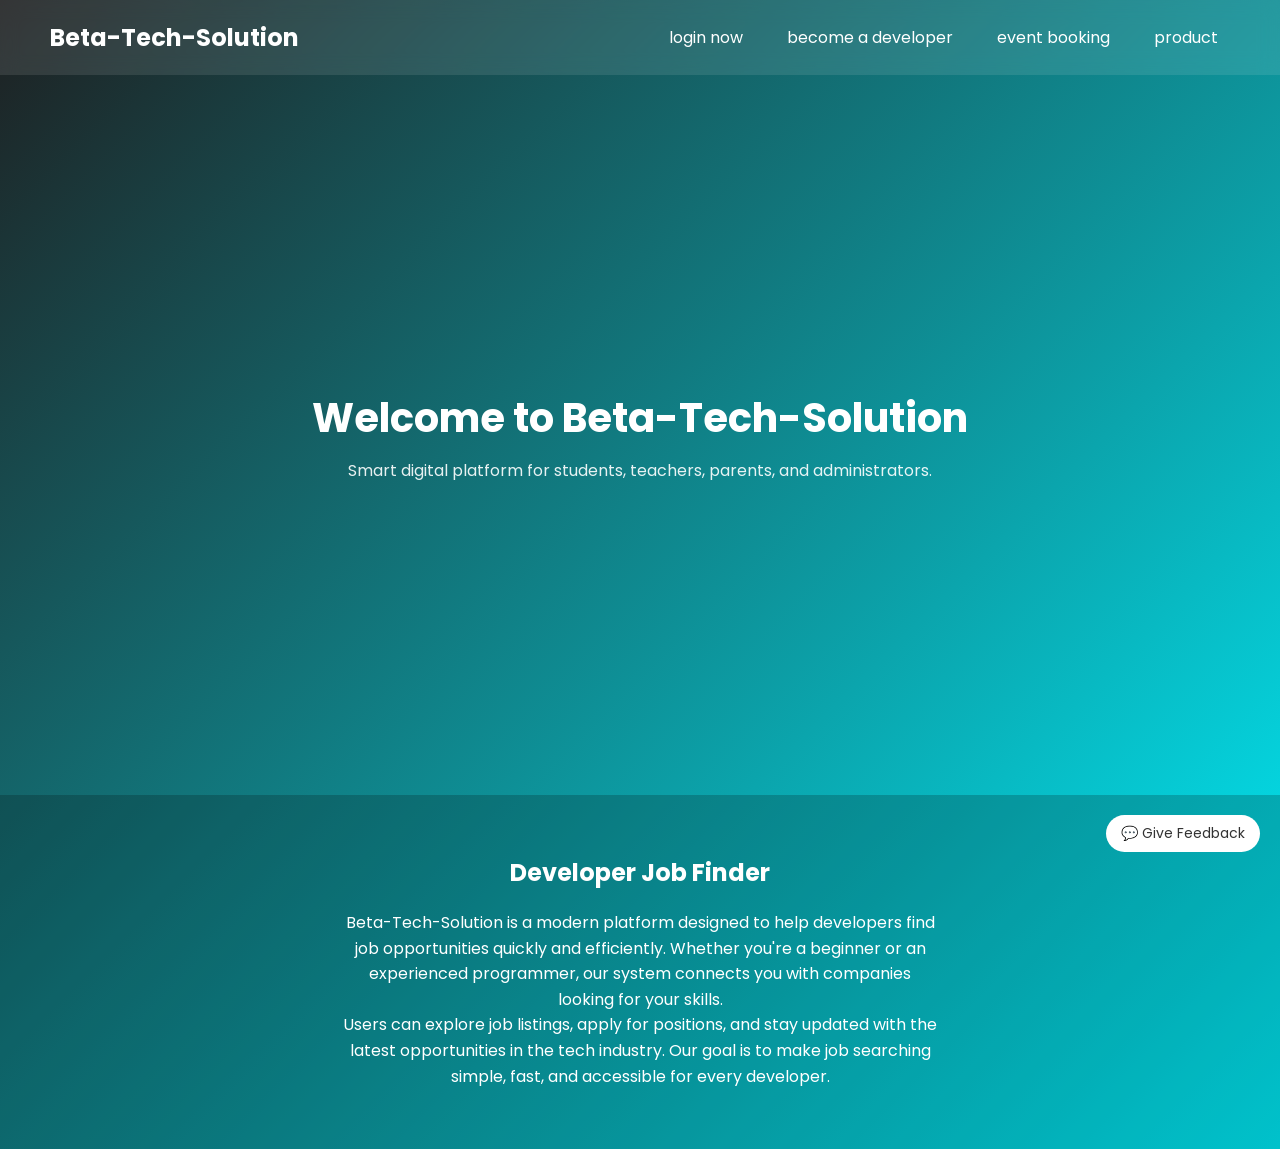
<file: index.html>
<!DOCTYPE html>
<html lang="en">
<head>
<meta charset="UTF-8">
<meta name="viewport" content="width=device-width, initial-scale=1.0">
<title>Beta-Tech-Solution</title>

<link href="https://fonts.googleapis.com/css2?family=Poppins:wght@300;500;700&display=swap" rel="stylesheet">

<style>
* {
    margin: 0;
    padding: 0;
    box-sizing: border-box;
    font-family: "Poppins", sans-serif;
}

/* Background */
body {
    background: linear-gradient(135deg, #1e1f20, #00f2fe);
    color: white;
}

/* NAVBAR */
nav {
    display: flex;
    justify-content: space-between;
    align-items: center;
    padding: 20px 50px;
    background: rgba(255,255,255,0.1);
    backdrop-filter: blur(10px);
}

nav h2 {
    font-weight: 700;
}

nav ul {
    list-style: none;
    display: flex;
    gap: 20px;
}

nav a {
    text-decoration: none;
    color: white;
    padding: 8px 12px;
    border-radius: 6px;
    transition: 0.3s;
}

nav a:hover {
    background: rgba(255,255,255,0.2);
}

/* HERO SECTION */
.hero {
    height: 80vh;
    display: flex;
    justify-content: center;
    align-items: center;
    text-align: center;
    flex-direction: column;
    animation: fadeIn 1s ease-in-out;
}

.hero h1 {
    font-size: 2.5rem;
}

.hero p {
    margin-top: 10px;
    opacity: 0.9;
}

/* ABOUT SECTION */
.about {
    padding: 60px 20px;
    background: rgba(0,0,0,0.2);
    text-align: center;
}

.about h2 {
    margin-bottom: 20px;
}

.about p {
    max-width: 600px;
    margin: auto;
    line-height: 1.6;
}

/* ANIMATION */
@keyframes fadeIn {
    from {
        opacity: 0;
        transform: translateY(40px);
    }
    to {
        opacity: 1;
        transform: translateY(0);
    }
}

/* RESPONSIVE */
@media(max-width: 600px) {
    nav {
        flex-direction: column;
        gap: 10px;
    }

    nav ul {
        flex-wrap: wrap;
        justify-content: center;
    }

    .hero h1 {
        font-size: 1.8rem;
    }
}/* ABOUT SECTION */
.about {
    position: relative; /* important */
    padding: 60px 20px;
    background: rgba(0,0,0,0.2);
    text-align: center;
}

/* FEEDBACK BUTTON */
.feedback-btn {
    position: absolute;
    top: 20px;
    right: 20px;
    background: #ffffff;
    color: #333;
    padding: 8px 15px;
    border-radius: 20px;
    text-decoration: none;
    font-size: 14px;
    transition: 0.3s;
}

.feedback-btn:hover {
    background: #ddd;
}
</style>
</head>

<body>


<nav>
    <h2>Beta-Tech-Solution</h2>
    <ul>
        <li><a href="Login Form/index.html">login now</a></li>
        <li><a href="Employee Registration Form/index.html">become a developer</a></li>
        <li><a href="event-booking-form/index.html">event booking</a></li>
        <li><a href="Product Registration/index.html">product</a></li>
        
    </ul>
</nav>


<section class="hero">
    <h1>Welcome to Beta-Tech-Solution</h1>
    <p>Smart digital platform for students, teachers, parents, and administrators. </p>
</section>

<section class="about">

    <a href="Feedback-form/index.html" class="feedback-btn">💬 Give Feedback</a>

    <h2>Developer Job Finder</h2>
    <p>
        Beta-Tech-Solution is a modern platform designed to help developers find job opportunities 
        quickly and efficiently. Whether you're a beginner or an experienced programmer, 
        our system connects you with companies looking for your skills.
    </p>

    <p>
        Users can explore job listings, apply for positions, and stay updated with the latest 
        opportunities in the tech industry. Our goal is to make job searching simple, fast, 
        and accessible for every developer.
    </p>

</section>
</file>
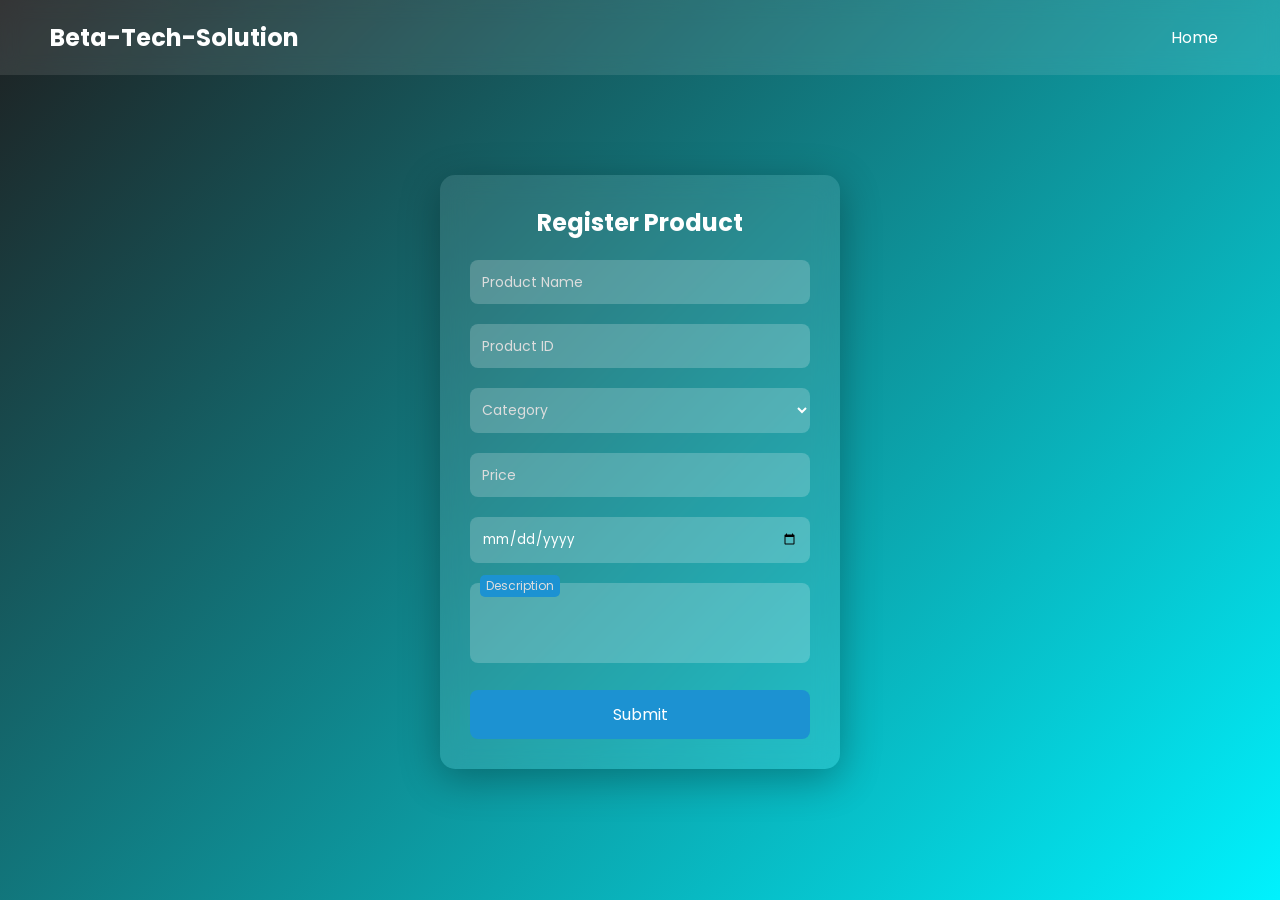
<file: bruno-form/index.html>
<!DOCTYPE html>
<html lang="en">
<head>
    <meta charset="UTF-8">
    <meta name="viewport" content="width=device-width, initial-scale=1.0">
    <title>Product Registration</title>
    <link href="https://fonts.googleapis.com/css2?family=Poppins:wght@300;500;700&display=swap" rel="stylesheet">
    <link rel="stylesheet" href="styles.css">
</head>
<body>

<nav>
    <h2>Beta-Tech-Solution</h2>
    <ul>
        <li><a href="../index.html">Home</a></li>
    </ul>
</nav>

<div class="container">
    <form id="productForm" class="form">
        <h2>Register Product</h2>

        <div class="input-group">
            <input type="text" id="name" required>
            <label>Product Name</label>
        </div>

        <div class="input-group">
            <input type="text" id="id" required>
            <label>Product ID</label>
        </div>

        <div class="input-group">
            <select id="category" required>
                <option value=""></option>
                <option>Electronics</option>
                <option>Clothing</option>
                <option>Food</option>
                <option>Other</option>
            </select>
            <label>Category</label>
        </div>

        <div class="input-group">
            <input type="number" id="price" required>
            <label>Price</label>
        </div>

        <div class="input-group">
            <input type="date" id="date" required>
            <label class="active"></label>
        </div>

        <div class="input-group">
            <textarea id="description"></textarea>
            <label>Description</label>
        </div>

        <button type="submit">Submit</button>
        <p id="successMsg"></p>
    </form>
</div>

<script src="script.js"></script>
</body>
</html>
</file>
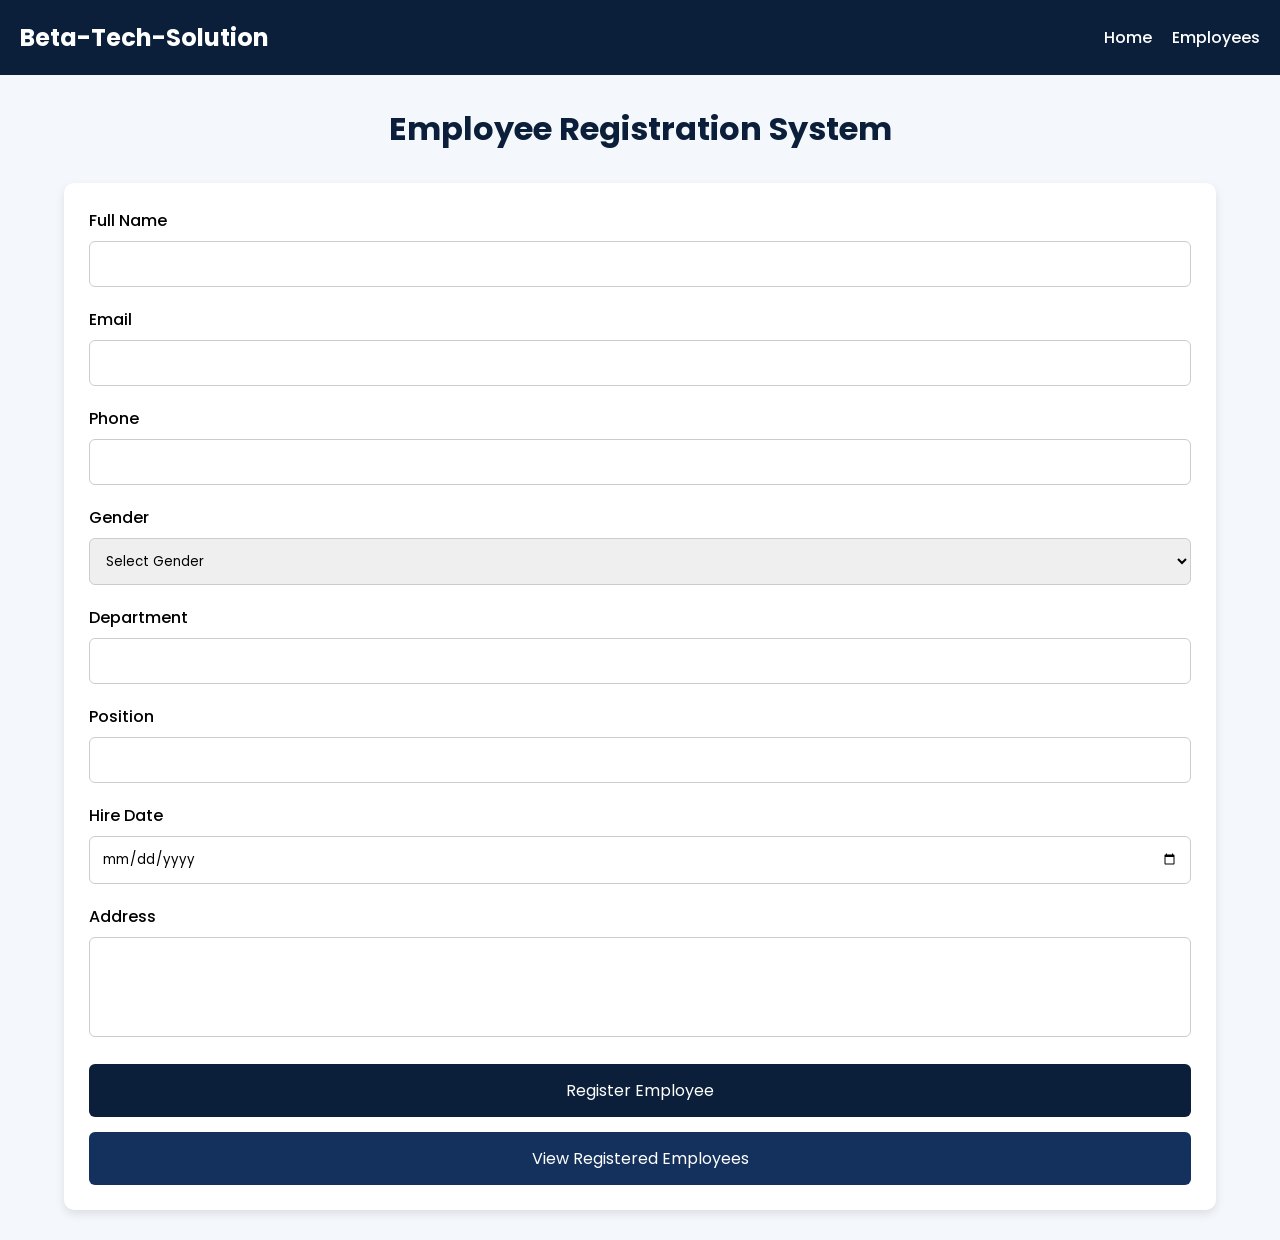
<file: Employee Registration Form/index.html>
<!DOCTYPE html>
<html lang="en">
<head>
    <meta charset="UTF-8">
    <meta name="viewport" content="width=device-width, initial-scale=1.0">
    <title>Employee Registration System</title>

    <link rel="stylesheet" href="style.css">

    <link href="https://fonts.googleapis.com/css2?family=Poppins:wght@300;500;700&display=swap" rel="stylesheet">
</head>

<body>

<nav>

    <h2>Beta-Tech-Solution</h2>

    <ul>
        <li>
            <a href="index.html">Home</a>
        </li>

        <li>
            <a href="view.html">Employees</a>
        </li>
    </ul>

</nav>

<div class="container">

    <h1>Employee Registration System</h1>

    <form id="employeeForm">

        <div class="form-group">
            <label>Full Name</label>
            <input type="text" id="fullname" required>
        </div>

        <div class="form-group">
            <label>Email</label>
            <input type="email" id="email" required>
        </div>

        <div class="form-group">
            <label>Phone</label>
            <input type="tel" id="phone" required>
        </div>

        <div class="form-group">
            <label>Gender</label>

            <select id="gender" required>
                <option value="">Select Gender</option>
                <option>Male</option>
                <option>Female</option>
            </select>
        </div>

        <div class="form-group">
            <label>Department</label>
            <input type="text" id="department" required>
        </div>

        <div class="form-group">
            <label>Position</label>
            <input type="text" id="position" required>
        </div>

        <div class="form-group">
            <label>Hire Date</label>
            <input type="date" id="hiredate" required>
        </div>

        <div class="form-group">
            <label>Address</label>
            <textarea id="address"></textarea>
        </div>

        <button type="submit">
            Register Employee
        </button>

        <a href="view.html" class="view-btn">
            View Registered Employees
        </a>

    </form>

</div>

<script src="script.js"></script>

</body>
</html>
</file>
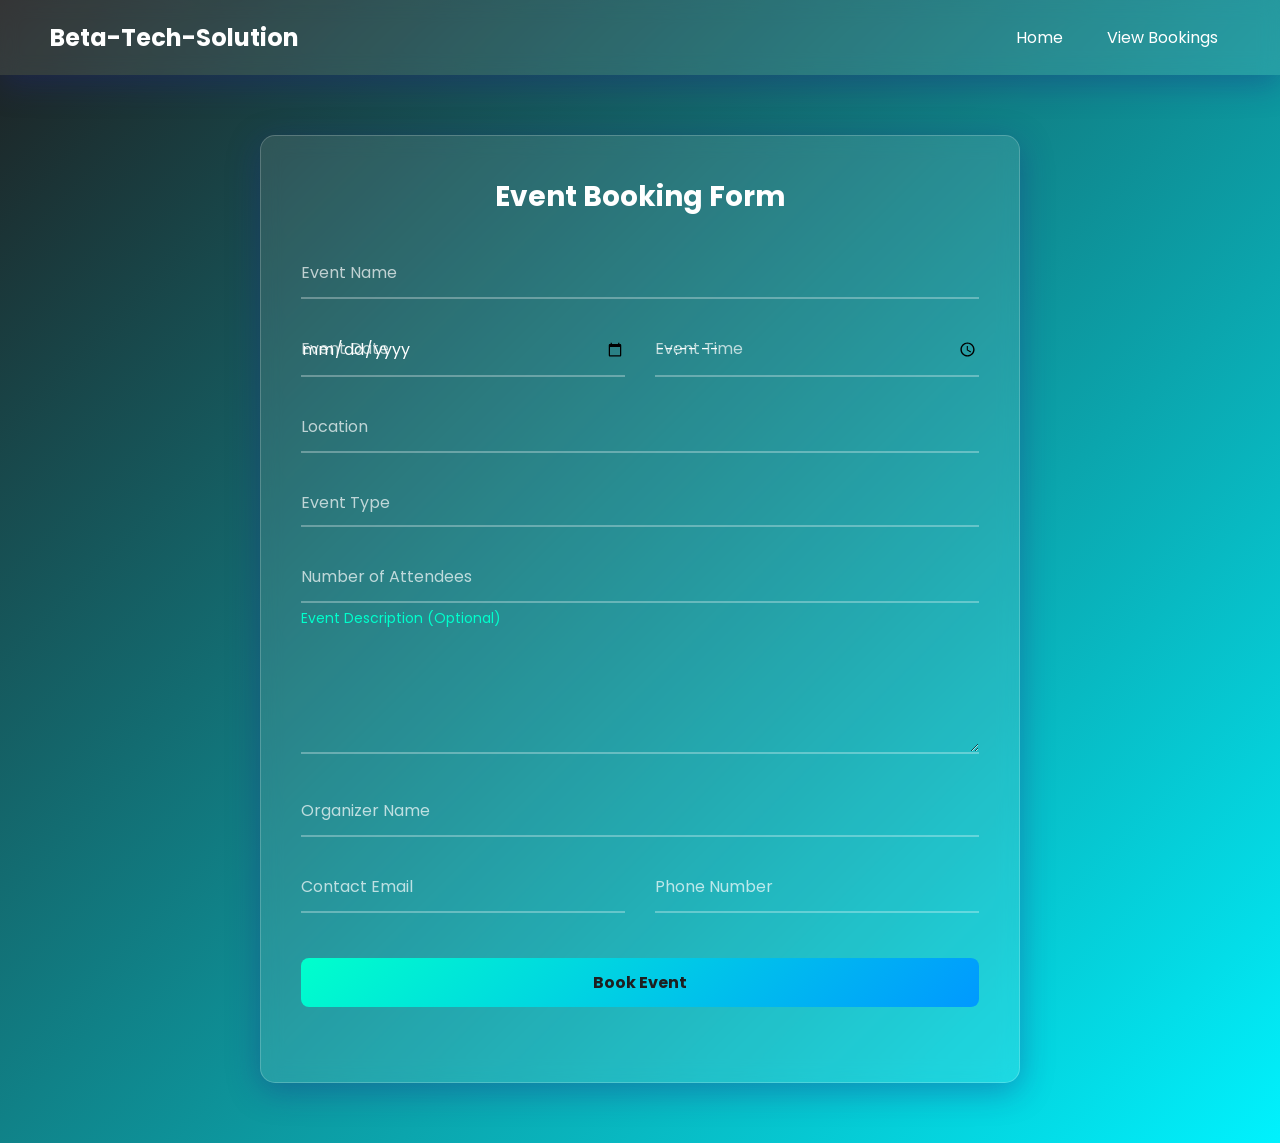
<file: event-booking-form/index.html>
<!DOCTYPE html>
<html lang="en">
<head>
    <meta charset="UTF-8">
    <meta name="viewport" content="width=device-width, initial-scale=1.0">
    <title>Event Booking Form</title>
    <link href="https://fonts.googleapis.com/css2?family=Poppins:wght@300;500;700&display=swap" rel="stylesheet">
    <link rel="stylesheet" href="styles.css">
</head>
<body>

<nav>
    <h2>Beta-Tech-Solution</h2>
    <ul>
        <li><a href="../index.html">Home</a></li>
        <li><a href="event-bookings.html">View Bookings</a></li>
    </ul>
</nav>

<div class="container">

    <!-- Form Section -->
    <div class="form-section" id="formSection">
        <form id="eventForm" class="form">
            <h2>Event Booking Form</h2>

            <div class="input-group">
                <input type="text" id="eventName" required>
                <label>Event Name</label>
            </div>

            <div class="row">
                <div class="input-group">
                    <input type="date" id="eventDate" required>
                    <label>Event Date</label>
                </div>

                <div class="input-group">
                    <input type="time" id="eventTime" required>
                    <label>Event Time</label>
                </div>
            </div>

            <div class="input-group">
                <input type="text" id="location" required>
                <label>Location</label>
            </div>

            <div class="input-group">
                <select id="eventType" required>
                    <option value=""></option>
                    <option>Conference</option>
                    <option>Workshop</option>
                    <option>Seminar</option>
                    <option>Meeting</option>
                    <option>Webinar</option>
                    <option>Party</option>
                    <option>Other</option>
                </select>
                <label>Event Type</label>
            </div>

            <div class="input-group">
                <input type="number" id="attendees" min="1" required>
                <label>Number of Attendees</label>
            </div>

            <div class="input-group">
                <textarea id="description" rows="4"></textarea>
                <label>Event Description (Optional)</label>
            </div>

            <div class="input-group">
                <input type="text" id="organizer" required>
                <label>Organizer Name</label>
            </div>

            <div class="row">
                <div class="input-group">
                    <input type="email" id="email" required>
                    <label>Contact Email</label>
                </div>

                <div class="input-group">
                    <input type="tel" id="phone" required>
                    <label>Phone Number</label>
                </div>
            </div>

            <button type="submit" class="submit-btn">Book Event</button>
            <div id="successMsg" class="success-msg"></div>
            <div id="quickActions" class="quick-actions" style="display: none;">
                <button class="quick-book-btn" onclick="quickBookAnother()">Book Another Event</button>
                <button class="view-all-btn" onclick="viewAllBookings()">View All Bookings</button>
            </div>
        </form>
    </div>

    <!-- Display Section -->
    <div class="display-section" id="displaySection" style="display: none;">
        <div class="display-card">
            <h2>Event Booking Confirmation</h2>
            
            <div class="display-grid">
                <div class="display-item">
                    <label>Event Name:</label>
                    <p id="dispEventName"></p>
                </div>

                <div class="display-item">
                    <label>Event Date:</label>
                    <p id="dispEventDate"></p>
                </div>

                <div class="display-item">
                    <label>Event Time:</label>
                    <p id="dispEventTime"></p>
                </div>

                <div class="display-item">
                    <label>Location:</label>
                    <p id="dispLocation"></p>
                </div>

                <div class="display-item">
                    <label>Event Type:</label>
                    <p id="dispEventType"></p>
                </div>

                <div class="display-item">
                    <label>Number of Attendees:</label>
                    <p id="dispAttendees"></p>
                </div>

                <div class="display-item">
                    <label>Event Description:</label>
                    <p id="dispDescription"></p>
                </div>

                <div class="display-item">
                    <label>Organizer Name:</label>
                    <p id="dispOrganizer"></p>
                </div>

                <div class="display-item">
                    <label>Contact Email:</label>
                    <p id="dispEmail"></p>
                </div>

                <div class="display-item">
                    <label>Phone Number:</label>
                    <p id="dispPhone"></p>
                </div>
            </div>

            <button class="edit-btn" onclick="editForm()">Edit Details</button>
            <button class="book-another-btn" onclick="bookAnotherEvent()">Book Another Event</button>
        </div>
    </div>

</div>

<script src="script.js"></script>
</body>
</html>
</file>
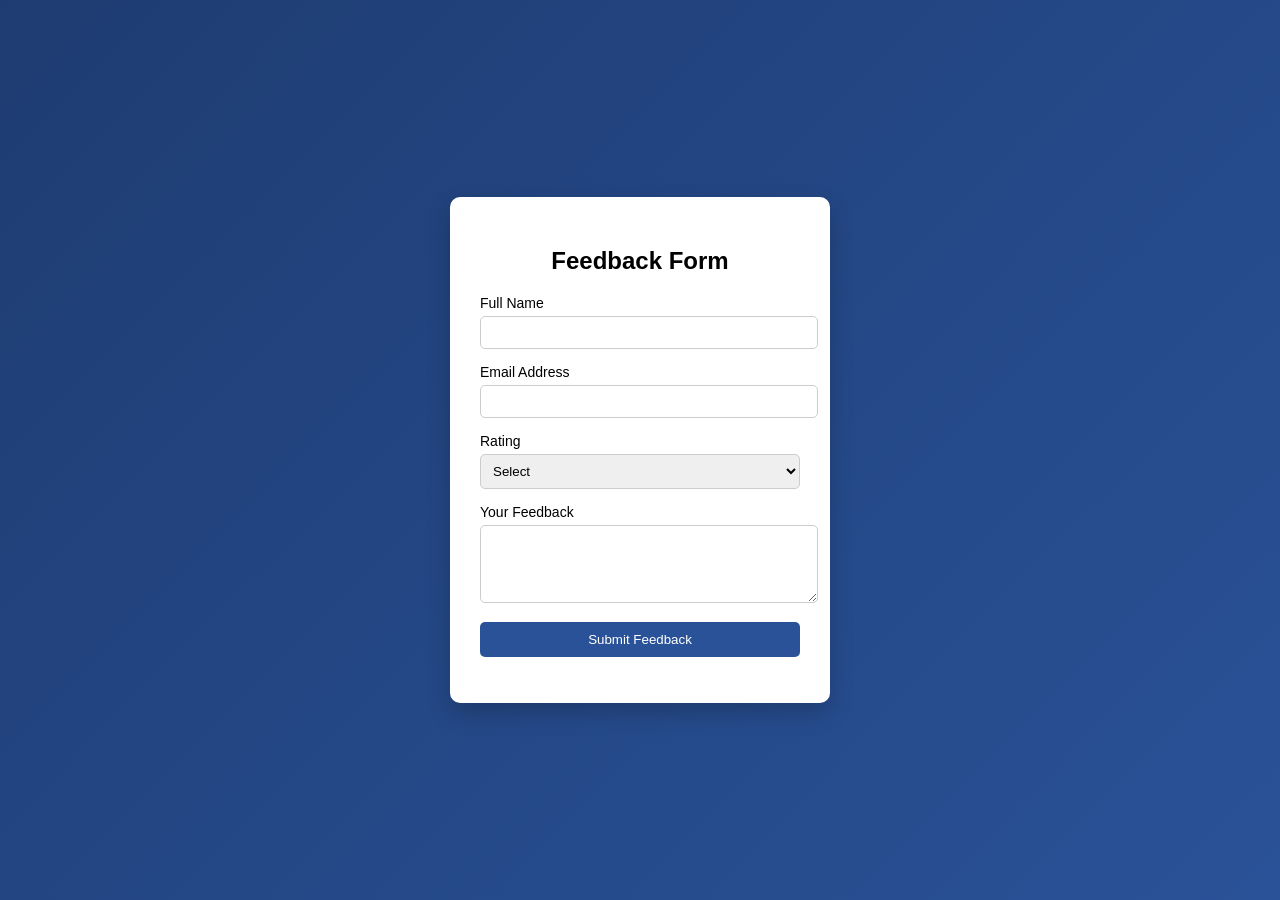
<file: Feedback-form/index.html>
<!DOCTYPE html>
<html lang="en">
<head>
  <meta charset="UTF-8">
  <title>User Feedback</title>
  <link rel="stylesheet" href="styles.css">
</head>
<body>

  <div class="container">
    <h2>Feedback Form</h2>

    <form id="feedbackForm">
      
      <div class="input-group">
        <label for="name">Full Name</label>
        <input type="text" id="name" required>
      </div>

      <div class="input-group">
        <label for="email">Email Address</label>
        <input type="email" id="email" required>
      </div>

      <div class="input-group">
        <label for="rating">Rating</label>
        <select id="rating" required>
          <option value="">Select</option>
          <option value="5">Excellent</option>
          <option value="4">Good</option>
          <option value="3">Average</option>
          <option value="2">Poor</option>
          <option value="1">Very Bad</option>
        </select>
      </div>

      <div class="input-group">
        <label for="message">Your Feedback</label>
        <textarea id="message" rows="4" required></textarea>
      </div>

      <button type="submit">Submit Feedback</button>

      <p id="responseMsg"></p>

    </form>
  </div>

  <script src="script.js"></script>
</body>
</html>
</file>
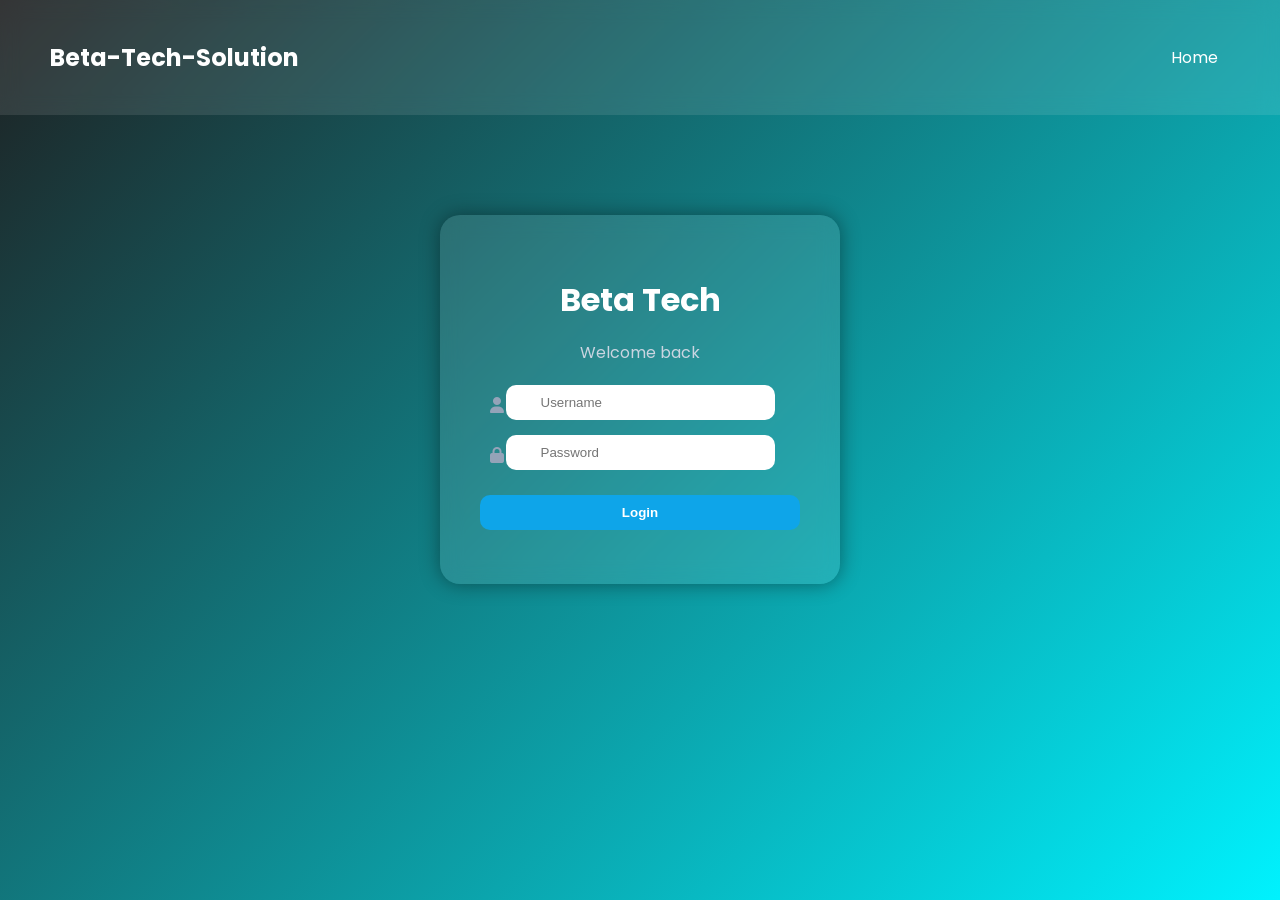
<file: Login Form/index.html>
<!DOCTYPE html>
<html lang="en">
<head>
    <meta charset="UTF-8">
    <meta name="viewport" content="width=device-width, initial-scale=1.0">
    <title>Beta Tech - Login</title>

    <!-- Icons (Font Awesome) -->
    <link rel="stylesheet" href="https://cdnjs.cloudflare.com/ajax/libs/font-awesome/6.5.0/css/all.min.css">
    <link href="https://fonts.googleapis.com/css2?family=Poppins:wght@300;500;700&display=swap" rel="stylesheet">

    <link rel="stylesheet" href="style.css">
</head>
<body>

<nav>
    <h2>Beta-Tech-Solution</h2>
    <ul>
        <li><a href="../index.html">Home</a></li>
    </ul>
</nav>

<div class="container">

    <div class="login-box" id="loginBox">
        <h1 class="logo">Beta Tech</h1>
        <p class="tagline">Welcome back </p>

        <form onsubmit="return login()">

            <div class="input-box">
                <i class="fa fa-user"></i>
                <input type="text" id="username" placeholder="Username" required>
            </div>

            <div class="input-box">
                <i class="fa fa-lock"></i>
                <input type="password" id="password" placeholder="Password" required>
            </div>

            <button type="submit">Login</button>

            <p id="msg"></p>

        </form>
    </div>

</div>

<script src="script.js"></script>
</body>
</html>
</file>
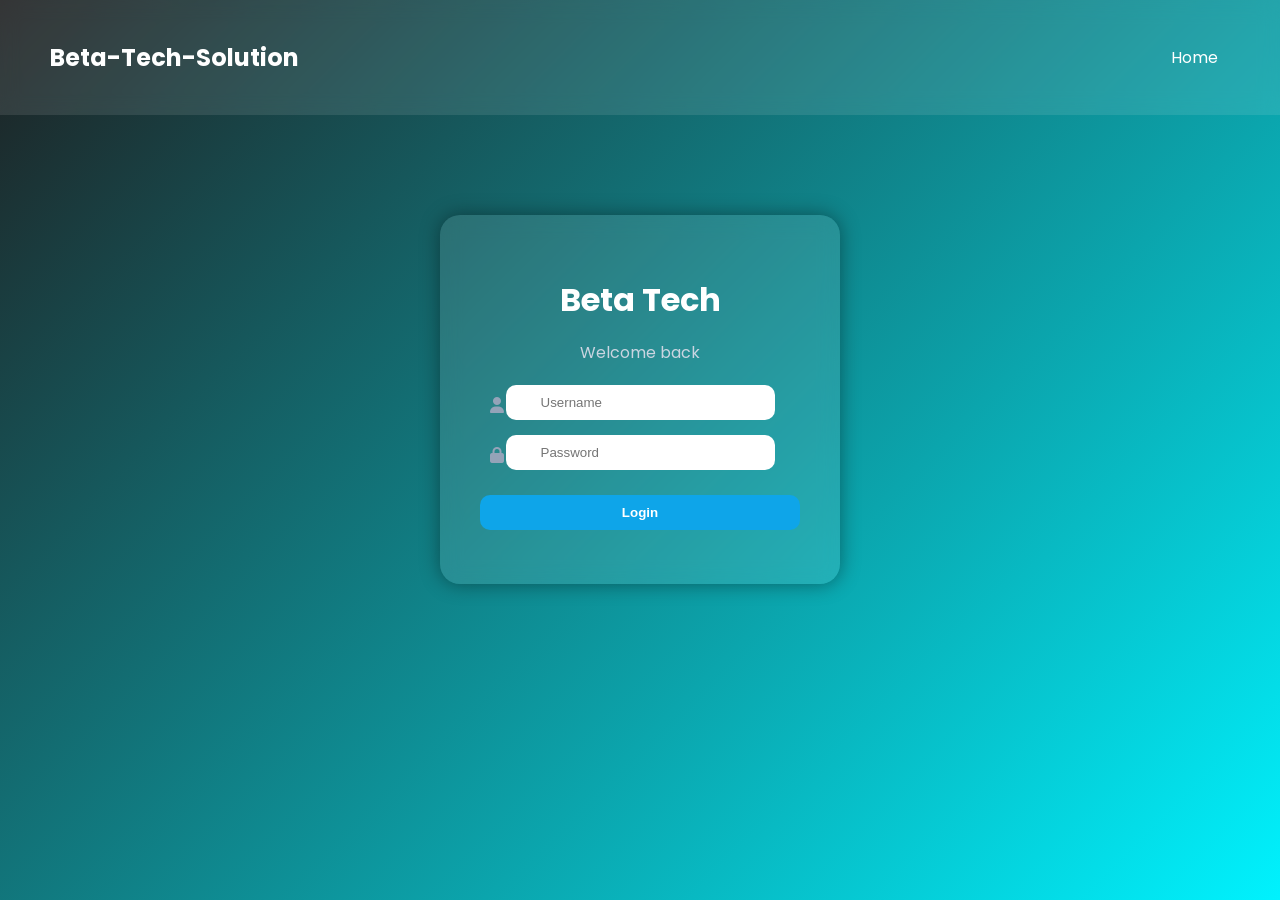
<file: loic-login/index.html>
<!DOCTYPE html>
<html lang="en">
<head>
    <meta charset="UTF-8">
    <meta name="viewport" content="width=device-width, initial-scale=1.0">
    <title>Beta Tech - Login</title>

    <!-- Icons (Font Awesome) -->
    <link rel="stylesheet" href="https://cdnjs.cloudflare.com/ajax/libs/font-awesome/6.5.0/css/all.min.css">
    <link href="https://fonts.googleapis.com/css2?family=Poppins:wght@300;500;700&display=swap" rel="stylesheet">

    <link rel="stylesheet" href="style.css">
</head>
<body>

<nav>
    <h2>Beta-Tech-Solution</h2>
    <ul>
        <li><a href="../index.html">Home</a></li>
    </ul>
</nav>

<div class="container">

    <div class="login-box">
        <h1 class="logo">Beta Tech</h1>
        <p class="tagline">Welcome back </p>

        <form onsubmit="return loginUser()">

            <div class="input-box">
                <i class="fa fa-user"></i>
                <input type="text" id="username" placeholder="Username" required>
            </div>

            <div class="input-box">
                <i class="fa fa-lock"></i>
                <input type="password" id="password" placeholder="Password" required>
            </div>

            <button type="submit">Login</button>

            <p id="error"></p>

        </form>
    </div>

</div>

<script src="script.js"></script>
</body>
</html>
</file>
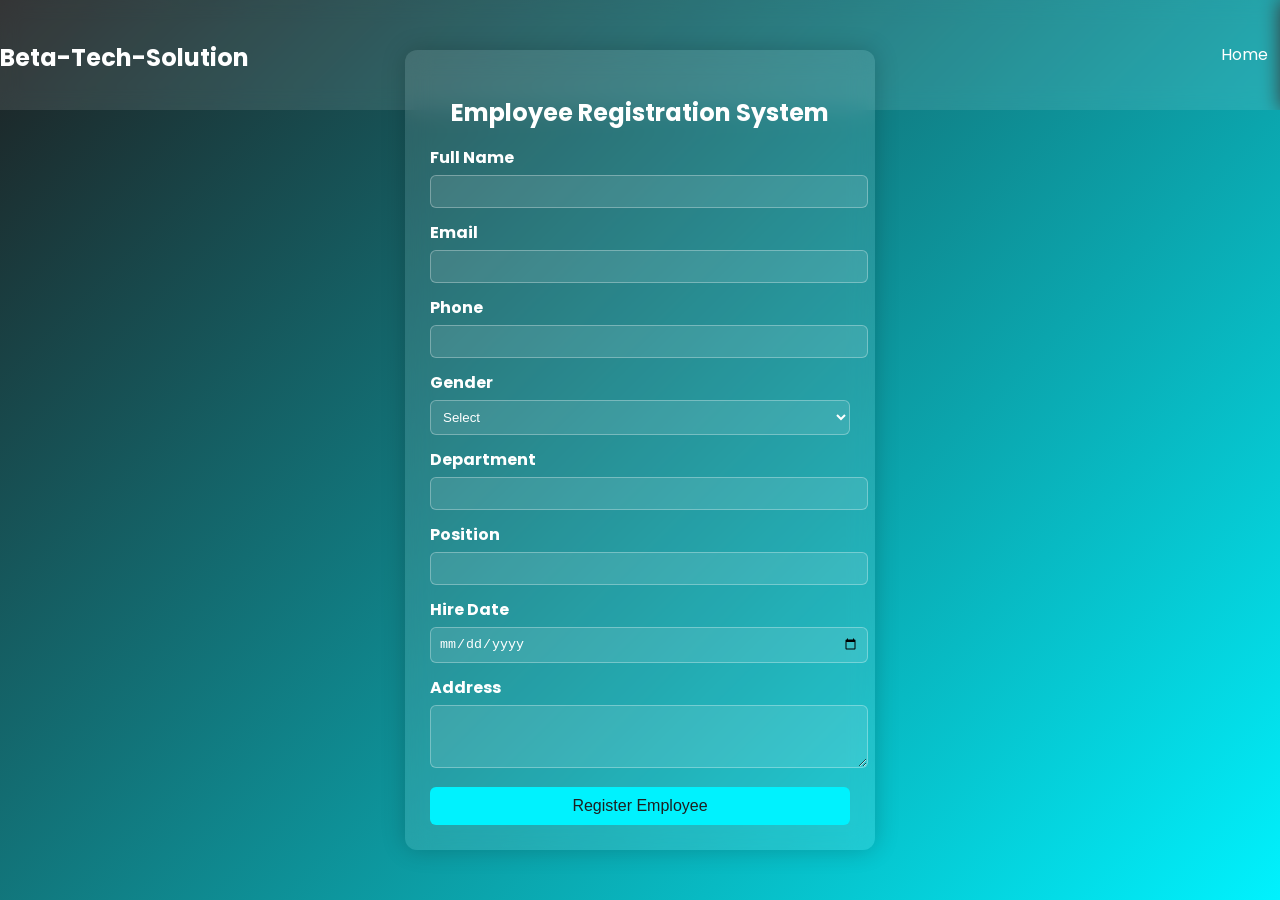
<file: moise- employee register form/index.html>
<!DOCTYPE html>
<html lang="en">
<head>
    <meta charset="UTF-8">
    <meta name="viewport" content="width=device-width, initial-scale=1.0">
    <title>Employee Registration System</title>
    <link href="https://fonts.googleapis.com/css2?family=Poppins:wght@300;500;700&display=swap" rel="stylesheet">
    <link rel="stylesheet" href="style.css">
</head>

<body>

<nav>
    <h2>Beta-Tech-Solution</h2>
    <ul>
        <li><a href="../index.html">Home</a></li>
    </ul>
</nav>

<div class="container">

    <h2>Employee Registration System</h2>

    <form id="employeeForm">

        <div class="form-group">
            <label>Full Name</label>
            <input type="text" id="fullname" required>
        </div>

        <div class="form-group">
            <label>Email</label>
            <input type="email" id="email" required>
        </div>

        <div class="form-group">
            <label>Phone</label>
            <input type="tel" id="phone" required>
        </div>

        <div class="form-group">
            <label>Gender</label>
            <select id="gender" required>
                <option value="">Select</option>
                <option>Male</option>
                <option>Female</option>
            </select>
        </div>

        <div class="form-group">
            <label>Department</label>
            <input type="text" id="department" required>
        </div>

        <div class="form-group">
            <label>Position</label>
            <input type="text" id="position" required>
        </div>

        <div class="form-group">
            <label>Hire Date</label>
            <input type="date" id="hiredate" required>
        </div>

        <div class="form-group">
            <label>Address</label>
            <textarea id="address" rows="3"></textarea>
        </div>

        <button type="submit">Register Employee</button>

        <div class="success" id="successMsg">
            Employee Registered Successfully!
        </div>

    </form>

</div>

<script src="script.js"></script>

</body>
</html>
</file>
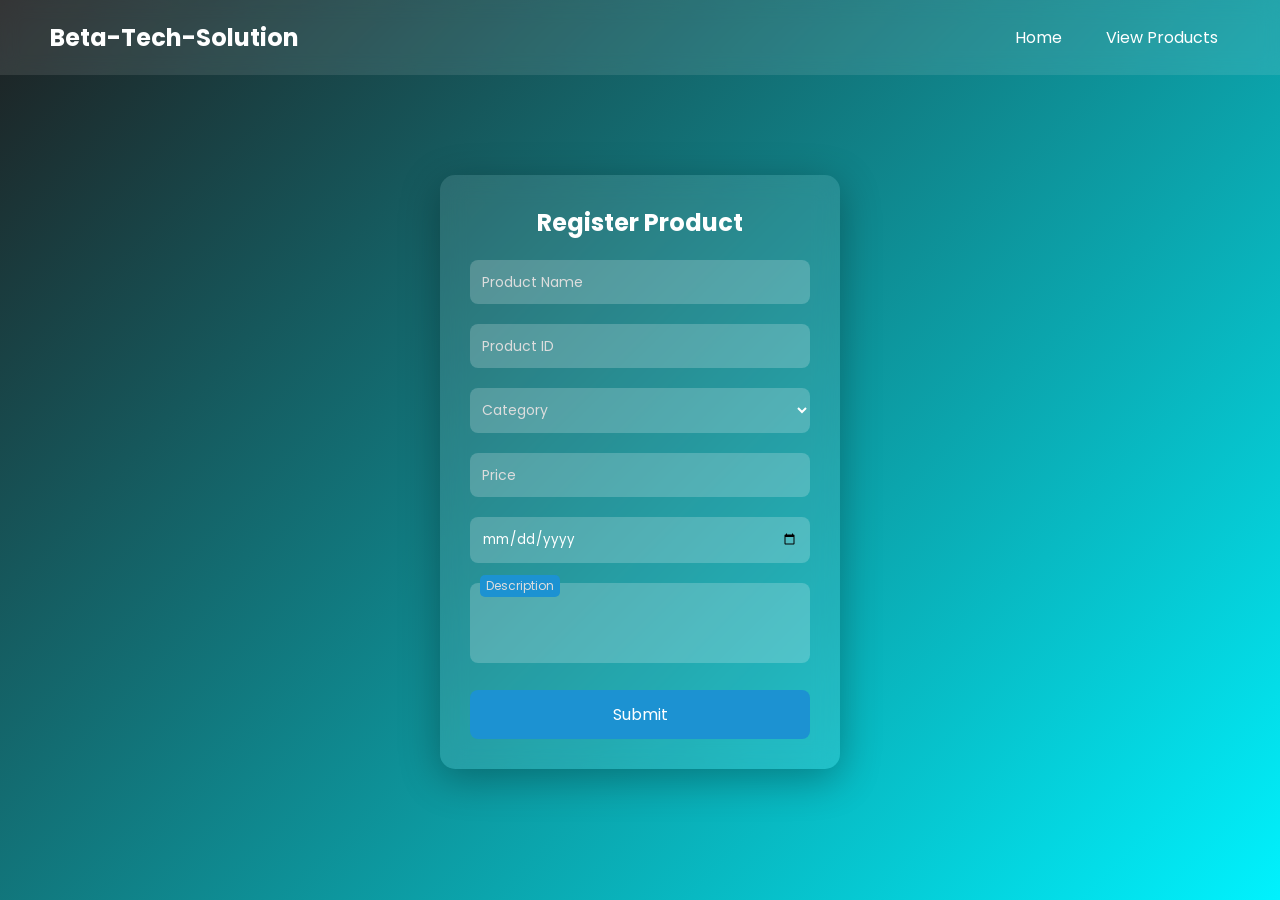
<file: Product Registration/index.html>
<!DOCTYPE html>
<html lang="en">
<head>
    <meta charset="UTF-8">
    <meta name="viewport" content="width=device-width, initial-scale=1.0">
    <title>Product Registration</title>
    <link href="https://fonts.googleapis.com/css2?family=Poppins:wght@300;500;700&display=swap" rel="stylesheet">
    <link rel="stylesheet" href="styles.css">
</head>
<body>

<nav>
    <h2>Beta-Tech-Solution</h2>
    <ul>
        <li><a href="../index.html">Home</a></li>
        <li><a href="e-stock.html">View Products</a></li>
    </ul>
</nav>

<div class="container">
    <form id="productForm" class="form">
        <h2>Register Product</h2>

        <div class="input-group">
            <input type="text" id="name" required>
            <label>Product Name</label>
        </div>

        <div class="input-group">
            <input type="text" id="id" required>
            <label>Product ID</label>
        </div>

        <div class="input-group">
            <select id="category" required>
                <option value=""></option>
                <option>Electronics</option>
                <option>Clothing</option>
                <option>Food</option>
                <option>Other</option>
            </select>
            <label>Category</label>
        </div>

        <div class="input-group">
            <input type="number" id="price" required>
            <label>Price</label>
        </div>

        <div class="input-group">
            <input type="date" id="date" required>
            <label class="active"></label>
        </div>

        <div class="input-group">
            <textarea id="description"></textarea>
            <label>Description</label>
        </div>

        <button type="submit">Submit</button>
        <p id="successMsg"></p>
    </form>
</div>

<script src="script.js"></script>
</body>
</html>
</file>
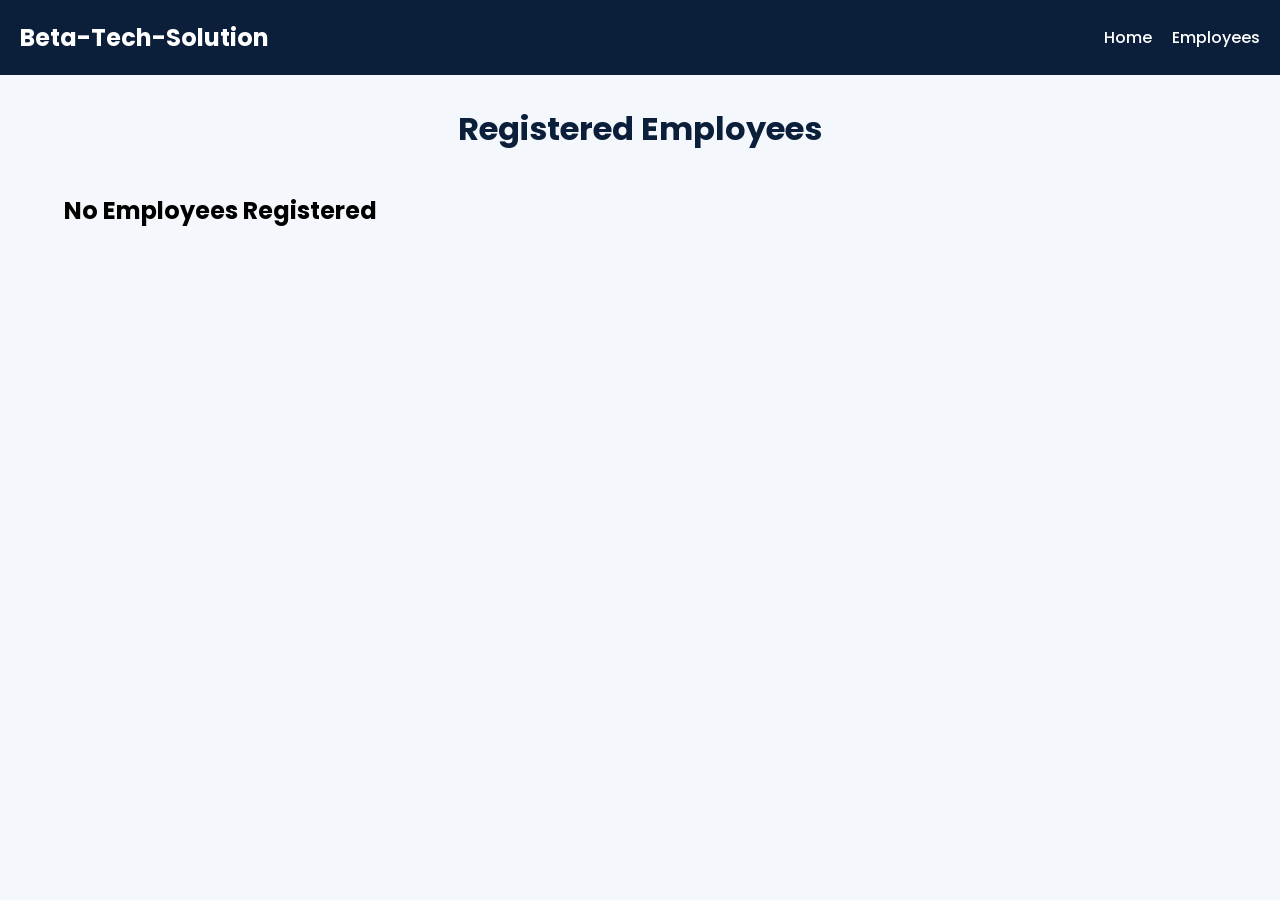
<file: Employee Registration Form/view.html>
<!DOCTYPE html>
<html lang="en">
<head>
    <meta charset="UTF-8">
    <meta name="viewport" content="width=device-width, initial-scale=1.0">
    <title>Registered Employees</title>

    <link rel="stylesheet" href="style.css">

    <link href="https://fonts.googleapis.com/css2?family=Poppins:wght@300;500;700&display=swap" rel="stylesheet">
</head>

<body>

<nav>

    <h2>Beta-Tech-Solution</h2>

    <ul>
        <li>
            <a href="index.html">Home</a>
        </li>

        <li>
            <a href="view.html">Employees</a>
        </li>
    </ul>

</nav>
<div class="container">

    <h1>Registered Employees</h1>

    <div id="employeeContainer" class="employee-list">

    </div>

</div>

<script src="view.js"></script>

</body>
</html>
</file>
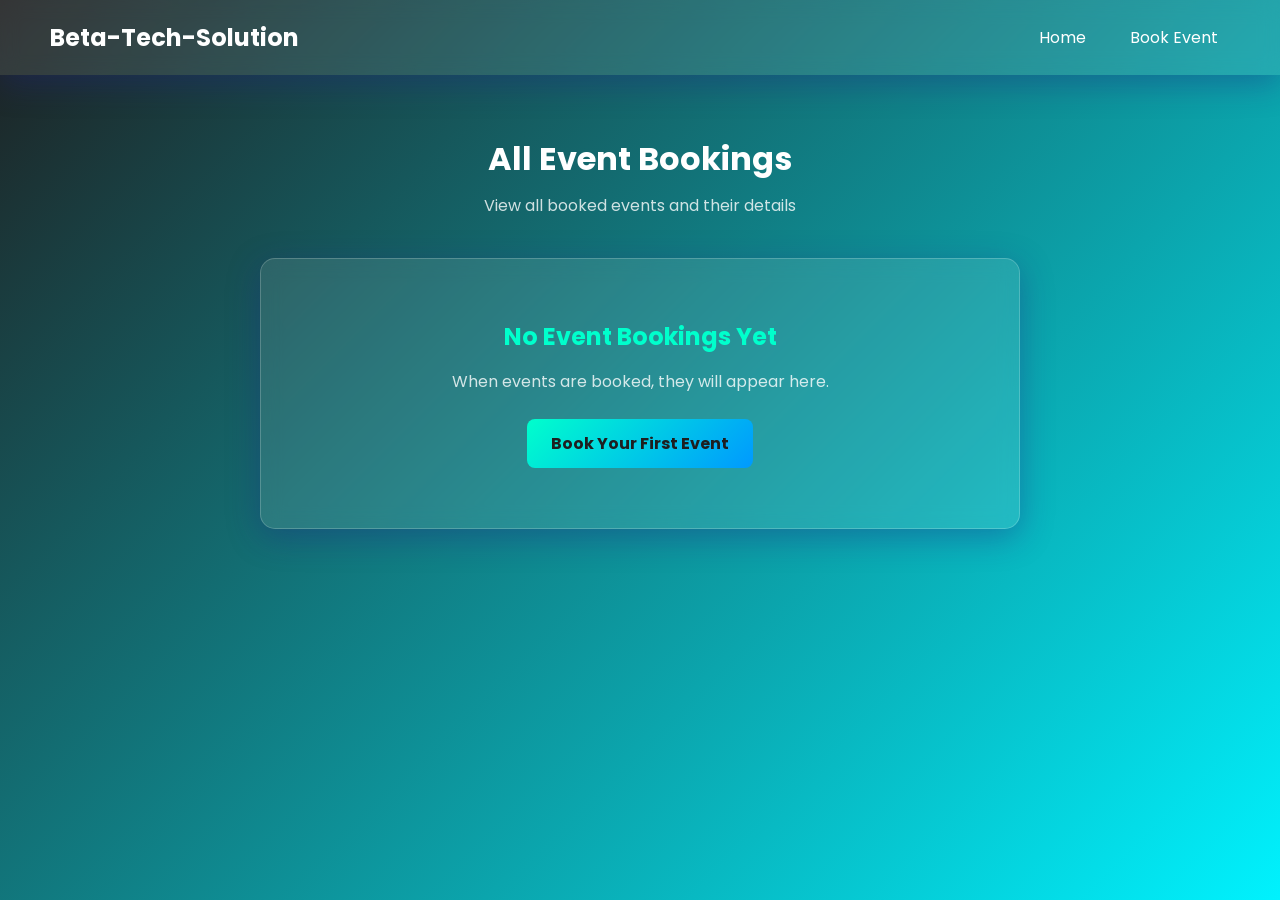
<file: event-booking-form/event-bookings.html>
<!DOCTYPE html>
<html lang="en">
<head>
    <meta charset="UTF-8">
    <meta name="viewport" content="width=device-width, initial-scale=1.0">
    <title>Event Bookings - Beta-Tech-Solution</title>
    <link href="https://fonts.googleapis.com/css2?family=Poppins:wght@300;500;700&display=swap" rel="stylesheet">
    <link rel="stylesheet" href="styles.css">
</head>
<body>

<nav>
    <h2>Beta-Tech-Solution</h2>
    <ul>
        <li><a href="../index.html">Home</a></li>
        <li><a href="index.html">Book Event</a></li>
    </ul>
</nav>

<div class="container">
    <div class="bookings-header">
        <h1>All Event Bookings</h1>
        <p>View all booked events and their details</p>
    </div>

    <div id="bookingsContainer">
        <!-- Bookings will be loaded here -->
    </div>

    <div id="noBookings" class="no-bookings" style="display: none;">
        <h3>No Event Bookings Yet</h3>
        <p>When events are booked, they will appear here.</p>
        <a href="index.html" class="book-event-btn">Book Your First Event</a>
    </div>
</div>

<script src="bookings-script.js"></script>
</body>
</html>
</file>
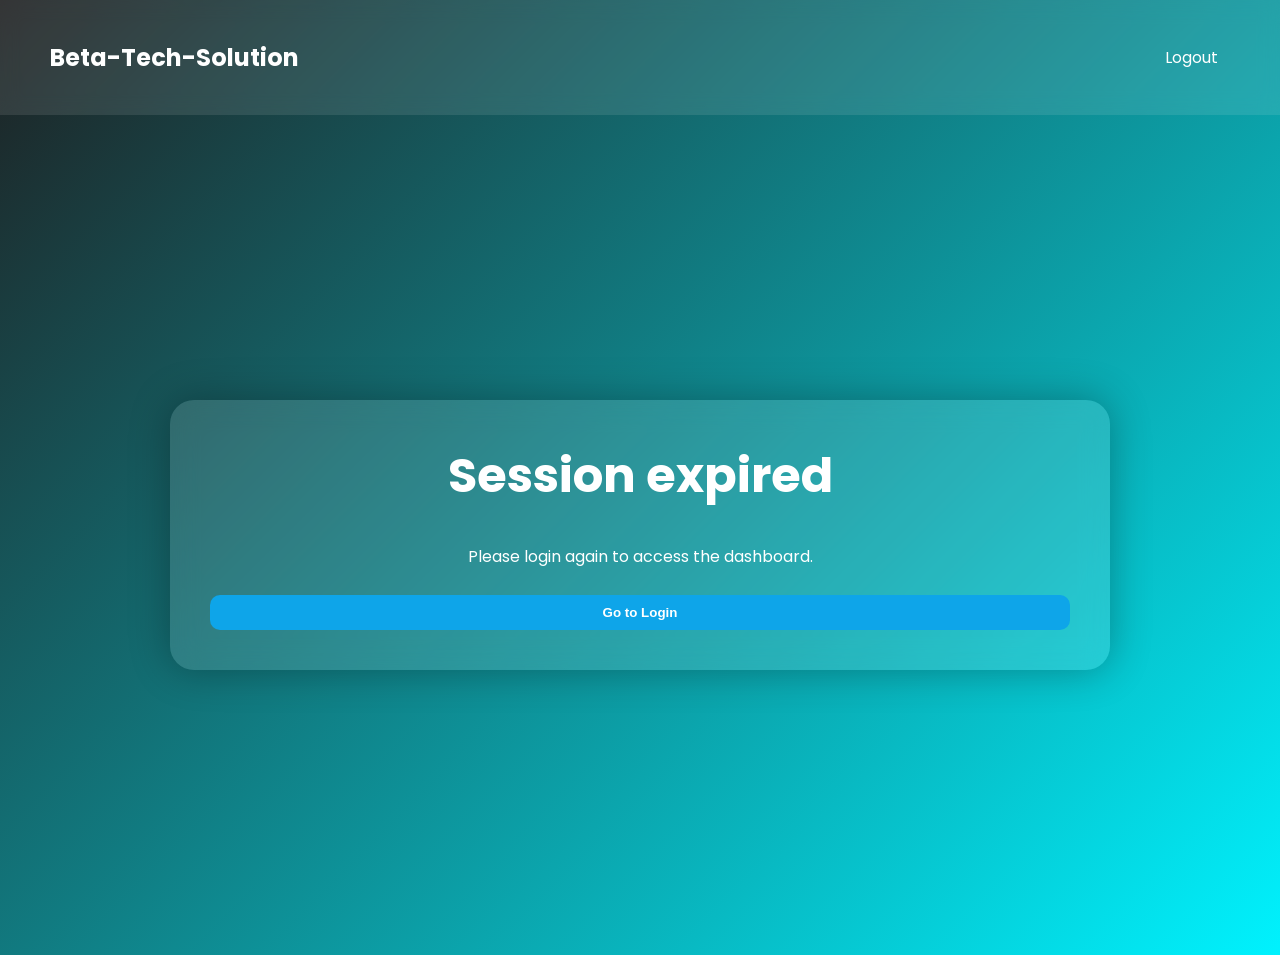
<file: Login Form/home.html>
<!DOCTYPE html>
<html lang="en">
<head>
    <meta charset="UTF-8">
    <meta name="viewport" content="width=device-width, initial-scale=1.0">
    <title>Beta Tech - Home</title>
    <link rel="stylesheet" href="https://cdnjs.cloudflare.com/ajax/libs/font-awesome/6.5.0/css/all.min.css">
    <link href="https://fonts.googleapis.com/css2?family=Poppins:wght@300;500;700&display=swap" rel="stylesheet">
    <link rel="stylesheet" href="style.css">
</head>
<body>

<nav>
    <h2>Beta-Tech-Solution</h2>
    <ul>
        <li><a href="index.html">Logout</a></li>
    </ul>
</nav>

<div class="home-page">
    <div class="home-box" id="content">
        <h1>Welcome back, <span id="welcomeName">Guest</span></h1>
        <p class="tagline">You are logged in with the following session details.</p>

        <div class="info-card">
            <p><strong>Username:</strong> <span id="usernameValue"></span></p>
            <p><strong>Role:</strong> <span id="roleValue"></span></p>
            <p><em>This page is temporary and will reset if you refresh or leave.</em></p>
        </div>

        <div class="link-grid">
            <div class="link-card">
                <a href="../event-booking-form/event-bookings.html" target="_blank">Event Booking</a>
                <span>Open the event booking page.</span>
            </div>
            <div class="link-card">
                <a href="../Feedback-form/index.html" target="_blank">Feedback Form</a>
                <span>Submit feedback or view the feedback form.</span>
            </div>
            <div class="link-card">
                <a href="../Employee Registration Form/index.html" target="_blank">Employee Registration</a>
                <span>Go to the employee registration form.</span>
            </div>
            <div class="link-card">
                <a href="../Product Registration/e-stock.html" target="_blank">Product Registration</a>
                <span>View the product registration page.</span>
            </div>
            <div class="link-card">
                <a href="../index.html" target="_blank">Back to Main Site</a>
                <span>Return to the main Beta Tech Solutions homepage.</span>
            </div>
        </div>

        <button class="logout-btn" onclick="logout()">Logout</button>
    </div>

    <div class="home-box" id="noSession" style="display:none; text-align:center;">
        <h1>Session expired</h1>
        <p>Please login again to access the dashboard.</p>
        <a href="index.html"><button>Go to Login</button></a>
    </div>
</div>

<script src="home.js"></script>
</body>
</html>
</file>
<file: bruno-form/styles.css>
* {
    margin: 0;
    padding: 0;
    box-sizing: border-box;
    font-family: "Poppins", sans-serif;
}

body {
    background: linear-gradient(135deg, #1e1f20, #00f2fe);
    color: white;
    min-height: 100vh;
}

/* NAVBAR */
nav {
    display: flex;
    justify-content: space-between;
    align-items: center;
    padding: 20px 50px;
    background: rgba(255,255,255,0.1);
    backdrop-filter: blur(10px);
}

nav h2 {
    font-weight: 700;
}

nav ul {
    list-style: none;
    display: flex;
    gap: 20px;
}

nav a {
    text-decoration: none;
    color: white;
    padding: 8px 12px;
    border-radius: 6px;
    transition: 0.3s;
}

nav a:hover {
    background: rgba(255,255,255,0.2);
}

/* Background animation */
@keyframes gradientMove {
    0% { background-position: 0% }
    50% { background-position: 100% }
    100% { background-position: 0% }
}

.container {
    width: 100%;
    max-width: 400px;
    margin: 0 auto;
    padding-top: 100px; /* to account for nav */
}

.form {
    background: rgba(255, 255, 255, 0.1);
    backdrop-filter: blur(12px);
    padding: 30px;
    border-radius: 15px;
    color: #fff;
    box-shadow: 0 10px 40px rgba(0,0,0,0.3);
    animation: fadeIn 1s ease;
}

@keyframes fadeIn {
    from { opacity: 0; transform: translateY(20px);}
    to { opacity: 1; transform: translateY(0);}
}

.form h2 {
    text-align: center;
    margin-bottom: 20px;
}

/* Floating inputs */
.input-group {
    position: relative;
    margin-bottom: 20px;
}

.input-group input,
.input-group select,
.input-group textarea {
    width: 100%;
    padding: 12px;
    border: none;
    outline: none;
    border-radius: 8px;
    background: rgba(255,255,255,0.2);
    color: #fff;
}

.input-group textarea {
    resize: none;
    height: 80px;
}

.input-group label {
    position: absolute;
    left: 12px;
    top: 12px;
    font-size: 14px;
    color: #ddd;
    transition: 0.3s;
    pointer-events: none;
}

/* Float effect */
.input-group input:focus + label,
.input-group input:valid + label,
.input-group textarea:focus + label,
.input-group textarea:valid + label,
.input-group select:focus + label,
.input-group select:valid + label {
    top: -8px;
    left: 10px;
    font-size: 12px;
    background: #1c92d2;
    padding: 2px 6px;
    border-radius: 5px;
}

button {
    width: 100%;
    padding: 12px;
    border: none;
    background: #1c92d2;
    color: white;
    border-radius: 8px;
    font-size: 16px;
    cursor: pointer;
    transition: 0.3s;
}

button:hover {
    transform: scale(1.05);
    background: #0f2027;
}

/* RESPONSIVE */
@media(max-width: 600px) {
    nav {
        flex-direction: column;
        gap: 10px;
    }

    nav ul {
        flex-wrap: wrap;
        justify-content: center;
    }

    .container {
        padding-top: 150px;
    }
}
</file>
<file: Employee Registration Form/style.css>
*{
    margin:0;
    padding:0;
    box-sizing:border-box;
    font-family:'Poppins',sans-serif;
}

body{
    background:#f4f7fb;
}

/* NAVBAR */

nav{
    background:#0b1f3a;
    color:white;
    padding:20px;
    text-align:center;
}

/* CONTAINER */

.container{
    width:90%;
    max-width:1200px;
    margin:30px auto;
}

/* TITLE */

h1{
    text-align:center;
    margin-bottom:30px;
    color:#0b1f3a;
}

/* FORM */

form{
    background:white;
    padding:25px;
    border-radius:10px;
    box-shadow:0 4px 10px rgba(0,0,0,0.1);
}

.form-group{
    margin-bottom:20px;
}

label{
    display:block;
    margin-bottom:8px;
    font-weight:500;
}

input,
select,
textarea{
    width:100%;
    padding:12px;
    border:1px solid #ccc;
    border-radius:6px;
    outline:none;
}

textarea{
    resize:none;
    height:100px;
}

button{
    width:100%;
    padding:14px;
    border:none;
    background:#0b1f3a;
    color:white;
    font-size:16px;
    border-radius:6px;
    cursor:pointer;
    transition:0.3s;
}

button:hover{
    background:#13315c;
}

/* VIEW BUTTON */

.view-btn{
    display:block;
    margin-top:15px;
    text-align:center;
    background:#13315c;
    color:white;
    padding:14px;
    border-radius:6px;
    text-decoration:none;
}

.view-btn:hover{
    background:#0b1f3a;
}

/* EMPLOYEE CARDS */

.employee-list{
    margin-top:40px;

    display:grid;
    grid-template-columns:repeat(auto-fit,minmax(300px,1fr));

    gap:20px;
}

.employee-card{
    background:white;
    padding:20px;
    border-radius:10px;
    box-shadow:0 4px 10px rgba(0,0,0,0.1);
}

.employee-card h3{
    color:#0b1f3a;
    margin-bottom:15px;
}

.employee-card p{
    margin:8px 0;
}
nav{
    background:#0b1f3a;
    color:white;
    padding:20px;

    display:flex;
    justify-content:space-between;
    align-items:center;
}

nav ul{
    display:flex;
    list-style:none;
    gap:20px;
}

nav a{
    color:white;
    text-decoration:none;
    font-weight:500;
    transition:0.3s;
}

nav a:hover{
    color:#ddd;
}
</file>
<file: event-booking-form/styles.css>
* {
    margin: 0;
    padding: 0;
    box-sizing: border-box;
    font-family: "Poppins", sans-serif;
}

/* Background */
body {
    background: linear-gradient(135deg, #1e1f20, #00f2fe);
    color: white;
    min-height: 100vh;
}

/* NAVBAR */
nav {
    display: flex;
    justify-content: space-between;
    align-items: center;
    padding: 20px 50px;
    background: rgba(255, 255, 255, 0.1);
    backdrop-filter: blur(10px);
    box-shadow: 0 8px 32px 0 rgba(31, 38, 135, 0.37);
}

nav h2 {
    font-weight: 700;
    font-size: 24px;
}

nav ul {
    list-style: none;
    display: flex;
    gap: 20px;
}

nav a {
    text-decoration: none;
    color: white;
    padding: 8px 12px;
    border-radius: 6px;
    transition: 0.3s;
}

nav a:hover {
    background: rgba(255, 255, 255, 0.2);
}

/* Container */
.container {
    max-width: 800px;
    margin: 40px auto;
    padding: 20px;
}

/* Form Styles */
.form {
    background: rgba(255, 255, 255, 0.1);
    backdrop-filter: blur(10px);
    padding: 40px;
    border-radius: 15px;
    box-shadow: 0 8px 32px 0 rgba(31, 38, 135, 0.37);
    border: 1px solid rgba(255, 255, 255, 0.2);
}

.form h2 {
    margin-bottom: 30px;
    font-size: 28px;
    text-align: center;
}

.input-group {
    margin-bottom: 25px;
    position: relative;
}

.input-group input,
.input-group select,
.input-group textarea {
    width: 100%;
    padding: 12px 0;
    border: none;
    border-bottom: 2px solid rgba(255, 255, 255, 0.3);
    background: transparent;
    color: white;
    font-size: 16px;
    outline: none;
    transition: 0.3s;
    font-family: "Poppins", sans-serif;
}

.input-group input::placeholder,
.input-group select::placeholder,
.input-group textarea::placeholder {
    color: transparent;
}

.input-group input:focus,
.input-group select:focus,
.input-group textarea:focus {
    border-bottom: 2px solid #00ffcc;
}

.input-group label {
    position: absolute;
    top: 12px;
    left: 0;
    color: rgba(255, 255, 255, 0.7);
    font-size: 16px;
    transition: 0.3s;
    pointer-events: none;
}

.input-group input:focus ~ label,
.input-group input:valid ~ label,
.input-group select:focus ~ label,
.input-group select:valid ~ label,
.input-group textarea:focus ~ label,
.input-group textarea:valid ~ label {
    top: -20px;
    font-size: 14px;
    color: #00ffcc;
}

.input-group input[type="date"]:valid ~ label,
.input-group input[type="time"]:valid ~ label,
.input-group input[type="email"]:valid ~ label,
.input-group input[type="tel"]:valid ~ label,
.input-group input[type="number"]:valid ~ label,
.input-group select[value] ~ label {
    top: -20px;
    font-size: 14px;
    color: #00ffcc;
}

/* Row for side by side */
.row {
    display: grid;
    grid-template-columns: 1fr 1fr;
    gap: 30px;
}

@media (max-width: 600px) {
    .row {
        grid-template-columns: 1fr;
    }
}

/* Select styling */
select {
    appearance: none;
    cursor: pointer;
    padding-right: 20px;
    background-image: url("data:image/svg+xml,%3Csvg xmlns='http://www.w3.org/2000/svg' width='12' height='12' viewBox='0 0 12 12'%3E%3Cpath fill='%2300ffcc' d='M6 9L1 4h10z'/%3E%3C/svg%3E");
    background-repeat: no-repeat;
    background-position: right;
}

/* Buttons */
.submit-btn {
    width: 100%;
    padding: 12px;
    margin-top: 20px;
    background: linear-gradient(135deg, #00ffcc, #0099ff);
    border: none;
    color: #1e1f20;
    font-size: 16px;
    font-weight: 700;
    border-radius: 8px;
    cursor: pointer;
    transition: 0.3s;
}

.submit-btn:hover {
    transform: translateY(-2px);
    box-shadow: 0 8px 20px rgba(0, 255, 204, 0.4);
}

.edit-btn {
    padding: 12px 24px;
    background: linear-gradient(135deg, #00ffcc, #0099ff);
    border: none;
    color: #1e1f20;
    font-size: 16px;
    font-weight: 700;
    border-radius: 8px;
    cursor: pointer;
    transition: 0.3s;
    margin-top: 20px;
}

.edit-btn:hover {
    transform: translateY(-2px);
    box-shadow: 0 8px 20px rgba(0, 255, 204, 0.4);
}

.book-another-btn {
    padding: 12px 24px;
    background: linear-gradient(135deg, #ff6b6b, #ee5a24);
    border: none;
    color: white;
    font-size: 16px;
    font-weight: 700;
    border-radius: 8px;
    cursor: pointer;
    transition: 0.3s;
    margin-top: 20px;
    margin-left: 15px;
}

.book-another-btn:hover {
    transform: translateY(-2px);
    box-shadow: 0 8px 20px rgba(255, 107, 107, 0.4);
}

/* Success Message */
.success-msg {
    text-align: center;
    margin-top: 15px;
    font-weight: 600;
    min-height: 20px;
}

/* Quick Actions */
.quick-actions {
    display: flex;
    justify-content: center;
    gap: 15px;
    margin-top: 20px;
    flex-wrap: wrap;
}

.quick-book-btn {
    padding: 10px 20px;
    background: linear-gradient(135deg, #ff6b6b, #ee5a24);
    border: none;
    color: white;
    font-size: 14px;
    font-weight: 600;
    border-radius: 6px;
    cursor: pointer;
    transition: 0.3s;
}

.quick-book-btn:hover {
    transform: translateY(-2px);
    box-shadow: 0 6px 15px rgba(255, 107, 107, 0.4);
}

.view-all-btn {
    padding: 10px 20px;
    background: linear-gradient(135deg, #3742fa, #2f3542);
    border: none;
    color: white;
    font-size: 14px;
    font-weight: 600;
    border-radius: 6px;
    cursor: pointer;
    transition: 0.3s;
}

.view-all-btn:hover {
    transform: translateY(-2px);
    box-shadow: 0 6px 15px rgba(55, 66, 250, 0.4);
}

/* Display Section */
.display-section {
    animation: slideIn 0.5s ease-in;
}

@keyframes slideIn {
    from {
        opacity: 0;
        transform: translateY(20px);
    }
    to {
        opacity: 1;
        transform: translateY(0);
    }
}

.display-card {
    background: rgba(255, 255, 255, 0.1);
    backdrop-filter: blur(10px);
    padding: 40px;
    border-radius: 15px;
    box-shadow: 0 8px 32px 0 rgba(31, 38, 135, 0.37);
    border: 1px solid rgba(255, 255, 255, 0.2);
}

.display-card h2 {
    margin-bottom: 30px;
    font-size: 28px;
    text-align: center;
}

.display-grid {
    display: grid;
    grid-template-columns: 1fr 1fr;
    gap: 30px;
    margin-bottom: 30px;
}

@media (max-width: 600px) {
    .display-grid {
        grid-template-columns: 1fr;
    }
}

.display-item {
    padding: 15px;
    background: rgba(255, 255, 255, 0.05);
    border-radius: 10px;
    border-left: 4px solid #00ffcc;
}

.display-item label {
    display: block;
    font-weight: 700;
    color: #00ffcc;
    margin-bottom: 8px;
}

.display-item p {
    color: rgba(255, 255, 255, 0.9);
    font-size: 15px;
    word-break: break-word;
}

/* Responsive */
@media (max-width: 768px) {
    nav {
        padding: 20px 30px;
    }

    .container {
        padding: 15px;
    }

    .form,
    .display-card {
        padding: 25px;
    }

    .form h2,
    .display-card h2 {
        font-size: 22px;
    }
}

/* Bookings Page Styles */
.bookings-header {
    text-align: center;
    margin-bottom: 40px;
}

.bookings-header h1 {
    font-size: 32px;
    margin-bottom: 10px;
}

.bookings-header p {
    opacity: 0.8;
    font-size: 16px;
}

.booking-card {
    background: rgba(255, 255, 255, 0.1);
    backdrop-filter: blur(10px);
    padding: 25px;
    border-radius: 15px;
    box-shadow: 0 8px 32px 0 rgba(31, 38, 135, 0.37);
    border: 1px solid rgba(255, 255, 255, 0.2);
    margin-bottom: 25px;
    animation: slideIn 0.5s ease-in;
}

.booking-header {
    display: flex;
    justify-content: space-between;
    align-items: center;
    margin-bottom: 20px;
    padding-bottom: 15px;
    border-bottom: 1px solid rgba(255, 255, 255, 0.2);
}

.booking-header h3 {
    font-size: 24px;
    color: #00ffcc;
}

.booking-date {
    font-size: 14px;
    opacity: 0.7;
}

.booking-details {
    margin-bottom: 20px;
}

.detail-row {
    display: grid;
    grid-template-columns: 1fr 1fr;
    gap: 20px;
    margin-bottom: 15px;
}

.detail-item {
    padding: 10px;
    background: rgba(255, 255, 255, 0.05);
    border-radius: 8px;
    border-left: 3px solid #00ffcc;
}

.detail-item label {
    display: block;
    font-weight: 700;
    color: #00ffcc;
    margin-bottom: 5px;
    font-size: 14px;
}

.detail-item p {
    color: rgba(255, 255, 255, 0.9);
    font-size: 15px;
    word-break: break-word;
}

.description-section {
    padding: 15px;
    background: rgba(255, 255, 255, 0.05);
    border-radius: 8px;
    border-left: 3px solid #00ffcc;
}

.description-section label {
    display: block;
    font-weight: 700;
    color: #00ffcc;
    margin-bottom: 8px;
    font-size: 14px;
}

.description-section p {
    color: rgba(255, 255, 255, 0.9);
    font-size: 15px;
    line-height: 1.5;
}

.booking-actions {
    text-align: center;
    padding-top: 15px;
    border-top: 1px solid rgba(255, 255, 255, 0.2);
}

.delete-btn {
    padding: 10px 20px;
    background: linear-gradient(135deg, #ff4757, #ff3838);
    border: none;
    color: white;
    font-size: 14px;
    font-weight: 600;
    border-radius: 6px;
    cursor: pointer;
    transition: 0.3s;
}

.delete-btn:hover {
    transform: translateY(-2px);
    box-shadow: 0 6px 15px rgba(255, 71, 87, 0.4);
}

.no-bookings {
    text-align: center;
    padding: 60px 20px;
    background: rgba(255, 255, 255, 0.1);
    backdrop-filter: blur(10px);
    border-radius: 15px;
    box-shadow: 0 8px 32px 0 rgba(31, 38, 135, 0.37);
    border: 1px solid rgba(255, 255, 255, 0.2);
}

.no-bookings h3 {
    font-size: 24px;
    margin-bottom: 15px;
    color: #00ffcc;
}

.no-bookings p {
    margin-bottom: 25px;
    opacity: 0.8;
}

.book-event-btn {
    display: inline-block;
    padding: 12px 24px;
    background: linear-gradient(135deg, #00ffcc, #0099ff);
    color: #1e1f20;
    text-decoration: none;
    font-weight: 700;
    border-radius: 8px;
    transition: 0.3s;
}

.book-event-btn:hover {
    transform: translateY(-2px);
    box-shadow: 0 8px 20px rgba(0, 255, 204, 0.4);
}

/* Mobile Responsive for Bookings */
@media (max-width: 768px) {
    .booking-header {
        flex-direction: column;
        align-items: flex-start;
        gap: 10px;
    }

    .detail-row {
        grid-template-columns: 1fr;
        gap: 15px;
    }

    .bookings-header h1 {
        font-size: 24px;
    }

    .quick-actions {
        flex-direction: column;
        align-items: center;
    }

    .quick-book-btn, .view-all-btn {
        width: 200px;
    }

    .book-another-btn {
        margin-left: 0;
        margin-top: 10px;
    }
}
</file>
<file: Feedback-form/styles.css>
body {
  font-family: Arial, sans-serif;
  background: linear-gradient(135deg, #1e3c72, #2a5298);
  margin: 0;
  height: 100vh;
  display: flex;
  justify-content: center;
  align-items: center;
}

.container {
  background: white;
  padding: 30px;
  border-radius: 10px;
  width: 320px;
  box-shadow: 0 10px 25px rgba(0,0,0,0.2);
}

h2 {
  text-align: center;
  margin-bottom: 20px;
}

.input-group {
  margin-bottom: 15px;
}

label {
  display: block;
  font-size: 14px;
  margin-bottom: 5px;
}

input, textarea, select {
  width: 100%;
  padding: 8px;
  border-radius: 5px;
  border: 1px solid #ccc;
}

button {
  width: 100%;
  padding: 10px;
  background: #2a5298;
  color: white;
  border: none;
  border-radius: 5px;
  cursor: pointer;
}

button:hover {
  background: #1e3c72;
}

#responseMsg {
  text-align: center;
  margin-top: 10px;
  color: green;
}
</file>
<file: Login Form/style.css>
body {
    margin: 0;
    font-family: "Poppins", sans-serif;
    background: linear-gradient(135deg, #1e1f20, #00f2fe);
    color: white;
    min-height: 100vh;
}

/* NAVBAR */
nav {
    display: flex;
    justify-content: space-between;
    align-items: center;
    padding: 20px 50px;
    background: rgba(255,255,255,0.1);
    backdrop-filter: blur(10px);
}

nav h2 {
    font-weight: 700;
}

nav ul {
    list-style: none;
    display: flex;
    gap: 20px;
}

nav a {
    text-decoration: none;
    color: white;
    padding: 8px 12px;
    border-radius: 6px;
    transition: 0.3s;
}

nav a:hover {
    background: rgba(255,255,255,0.2);
}

@keyframes bg {
    0% {background-position: 0% 50%;}
    50% {background-position: 100% 50%;}
    100% {background-position: 0% 50%;}
}

.container {
    width: 100%;
    display: flex;
    justify-content: center;
    padding-top: 100px; /* account for nav */
}

.login-box {
    background: rgba(255,255,255,0.1);
    backdrop-filter: blur(10px);
    padding: 40px;
    border-radius: 20px;
    width: 320px;
    text-align: center;
    box-shadow: 0 0 20px rgba(0,0,0,0.4);
    animation: fadeIn 1s ease;
}

@keyframes fadeIn {
    from {opacity: 0; transform: translateY(-20px);}
    to {opacity: 1; transform: translateY(0);}
}

.logo {
    color: white;
    margin-bottom: 5px;
}

.tagline {
    color: #cbd5e1;
    margin-bottom: 20px;
}

.input-box {
    position: relative;
    margin: 15px 0;
}

.input-box i {
    position: absolute;
    left: 10px;
    top: 12px;
    color: #94a3b8;
}

.input-box input {
    width: 70%;
    padding: 10px 10px 10px 35px;
    border: none;
    border-radius: 10px;
    outline: none;
}

button {
    width: 100%;
    padding: 10px;
    margin-top: 10px;
    border: none;
    border-radius: 10px;
    background: #0ea5e9;
    color: white;
    font-weight: bold;
    cursor: pointer;
    transition: 0.3s;
}

button:hover {
    background: #0284c7;
    transform: scale(1.05);
}

#error,
#msg {
    color: #f87171;
    margin-top: 10px;
    font-size: 14px;
}

.home-page {
    min-height: calc(100vh - 120px);
    display: flex;
    justify-content: center;
    align-items: center;
    padding: 30px 20px;
}

.home-box {
    width: min(860px, 100%);
    background: rgba(255,255,255,0.12);
    backdrop-filter: blur(14px);
    border-radius: 24px;
    padding: 40px;
    box-shadow: 0 0 40px rgba(0,0,0,0.3);
    animation: fadeIn 1s ease;
}

.home-box h1 {
    margin-top: 0;
    font-size: clamp(2rem, 4vw, 3rem);
}

.info-card {
    margin: 25px 0;
    padding: 20px;
    background: rgba(255,255,255,0.08);
    border-radius: 18px;
    border: 1px solid rgba(255,255,255,0.15);
}

.info-card p {
    margin: 8px 0;
    color: #cbd5e1;
}

.link-grid {
    display: grid;
    grid-template-columns: repeat(auto-fit, minmax(180px, 1fr));
    gap: 18px;
    margin-top: 20px;
}

.link-card {
    display: flex;
    flex-direction: column;
    align-items: flex-start;
    justify-content: space-between;
    padding: 22px;
    border-radius: 18px;
    background: rgba(255,255,255,0.08);
    border: 1px solid rgba(255,255,255,0.16);
    transition: transform 0.25s ease, background 0.25s ease;
}

.link-card:hover {
    transform: translateY(-4px);
    background: rgba(255,255,255,0.15);
}

.link-card a,
.link-card button {
    text-decoration: none;
    color: white;
    font-weight: 600;
}

.link-card span {
    color: #94a3b8;
    margin-top: 10px;
    font-size: 14px;
}

.logout-btn {
    margin-top: 20px;
    display: inline-block;
    background: #ef4444;
    color: white;
}

/* RESPONSIVE */
@media(max-width: 600px) {
    nav {
        flex-direction: column;
        gap: 10px;
    }

    nav ul {
        flex-wrap: wrap;
        justify-content: center;
    }

    .container {
        padding-top: 150px;
    }
}
</file>
<file: loic-login/style.css>
body {
    margin: 0;
    font-family: "Poppins", sans-serif;
    background: linear-gradient(135deg, #1e1f20, #00f2fe);
    color: white;
    min-height: 100vh;
}

/* NAVBAR */
nav {
    display: flex;
    justify-content: space-between;
    align-items: center;
    padding: 20px 50px;
    background: rgba(255,255,255,0.1);
    backdrop-filter: blur(10px);
}

nav h2 {
    font-weight: 700;
}

nav ul {
    list-style: none;
    display: flex;
    gap: 20px;
}

nav a {
    text-decoration: none;
    color: white;
    padding: 8px 12px;
    border-radius: 6px;
    transition: 0.3s;
}

nav a:hover {
    background: rgba(255,255,255,0.2);
}

@keyframes bg {
    0% {background-position: 0% 50%;}
    50% {background-position: 100% 50%;}
    100% {background-position: 0% 50%;}
}

.container {
    width: 100%;
    display: flex;
    justify-content: center;
    padding-top: 100px; /* account for nav */
}

.login-box {
    background: rgba(255,255,255,0.1);
    backdrop-filter: blur(10px);
    padding: 40px;
    border-radius: 20px;
    width: 320px;
    text-align: center;
    box-shadow: 0 0 20px rgba(0,0,0,0.4);
    animation: fadeIn 1s ease;
}

@keyframes fadeIn {
    from {opacity: 0; transform: translateY(-20px);}
    to {opacity: 1; transform: translateY(0);}
}

.logo {
    color: white;
    margin-bottom: 5px;
}

.tagline {
    color: #cbd5e1;
    margin-bottom: 20px;
}

.input-box {
    position: relative;
    margin: 15px 0;
}

.input-box i {
    position: absolute;
    left: 10px;
    top: 12px;
    color: #94a3b8;
}

.input-box input {
    width: 70%;
    padding: 10px 10px 10px 35px;
    border: none;
    border-radius: 10px;
    outline: none;
}

button {
    width: 100%;
    padding: 10px;
    margin-top: 10px;
    border: none;
    border-radius: 10px;
    background: #0ea5e9;
    color: white;
    font-weight: bold;
    cursor: pointer;
    transition: 0.3s;
}

button:hover {
    background: #0284c7;
    transform: scale(1.05);
}

#error {
    color: #f87171;
    margin-top: 10px;
    font-size: 14px;
}

/* RESPONSIVE */
@media(max-width: 600px) {
    nav {
        flex-direction: column;
        gap: 10px;
    }

    nav ul {
        flex-wrap: wrap;
        justify-content: center;
    }

    .container {
        padding-top: 150px;
    }
}
</file>
<file: moise- employee register form/style.css>
body {
    font-family: "Poppins", sans-serif;
    background: linear-gradient(135deg, #1e1f20, #00f2fe);
    color: white;
    
    /* ✅ Perfect centering */
    min-height: 100vh;
    display: flex;
    justify-content: center;
    align-items: center;
    flex-direction: column;

    margin: 0;
}

/* NAVBAR */
nav {
    position: absolute;
    top: 0;
    width: 100%;
    display: flex;
    justify-content: space-between;
    align-items: center;
    padding: 20px 50px;
    background: rgba(255,255,255,0.1);
    backdrop-filter: blur(10px);
}

nav h2 {
    font-weight: 700;
}

nav ul {
    list-style: none;
    display: flex;
    gap: 20px;
}

nav a {
    text-decoration: none;
    color: white;
    padding: 8px 12px;
    border-radius: 6px;
    transition: 0.3s;
}

nav a:hover {
    background: rgba(255,255,255,0.2);
}

.container {
    background: rgba(255, 255, 255, 0.1);
    backdrop-filter: blur(12px);
    width: 420px;
    padding: 25px;
    border-radius: 12px;
    box-shadow: 0 0 25px rgba(0,0,0,0.2);
    color: white;

    /* smooth effect */
    transition: 0.3s;
}

h2 {
    text-align: center;
    margin-bottom: 15px;
}

/* Form groups */
.form-group {
    margin-bottom: 12px;
}

label {
    font-weight: bold;
}

input, select, textarea {
    width: 100%;
    padding: 8px;
    margin-top: 5px;
    border: 1px solid rgba(255,255,255,0.3);
    border-radius: 6px;
    background: rgba(255,255,255,0.1);
    color: white;
    transition: 0.3s;
}

input:focus, select:focus, textarea:focus {
    border-color: #00f2fe;
    box-shadow: 0 0 6px rgba(0,242,254,0.5);
    outline: none;
}

/* Button */
button {
    width: 100%;
    padding: 10px;
    background: #00f2fe;
    color: #1e1f20;
    border: none;
    border-radius: 6px;
    font-size: 16px;
    cursor: pointer;
    transition: 0.3s;
}

button:hover {
    background: #00d4e0;
    transform: scale(1.05);
}

/* Success message */
.success {
    display: none;
    text-align: center;
    margin-top: 10px;
    padding: 10px;
    background: #28a745;
    color: white;
    border-radius: 6px;
}

/* Animations */
@keyframes fadeIn {
    from {
        opacity: 0;
        transform: translateY(-30px);
    }
    to {
        opacity: 1;
        transform: translateY(0);
    }
}

/* Shake error */
@keyframes shake {
    0% { transform: translateX(0); }
    25% { transform: translateX(-5px); }
    50% { transform: translateX(5px); }
    75% { transform: translateX(-5px); }
    100% { transform: translateX(0); }
}

/* RESPONSIVE */
@media(max-width: 600px) {
    nav {
        flex-direction: column;
        gap: 10px;
        padding: 10px 20px;
    }

    nav ul {
        flex-wrap: wrap;
        justify-content: center;
    }
}
</file>
<file: Product Registration/styles.css>
* {
    margin: 0;
    padding: 0;
    box-sizing: border-box;
    font-family: "Poppins", sans-serif;
}

body {
    background: linear-gradient(135deg, #1e1f20, #00f2fe);
    color: white;
    min-height: 100vh;
}

/* NAVBAR */
nav {
    display: flex;
    justify-content: space-between;
    align-items: center;
    padding: 20px 50px;
    background: rgba(255,255,255,0.1);
    backdrop-filter: blur(10px);
}

nav h2 {
    font-weight: 700;
}

nav ul {
    list-style: none;
    display: flex;
    gap: 20px;
}

nav a {
    text-decoration: none;
    color: white;
    padding: 8px 12px;
    border-radius: 6px;
    transition: 0.3s;
}

nav a:hover {
    background: rgba(255,255,255,0.2);
}

/* Background animation */
@keyframes gradientMove {
    0% { background-position: 0% }
    50% { background-position: 100% }
    100% { background-position: 0% }
}

.container {
    width: 100%;
    max-width: 400px;
    margin: 0 auto;
    padding-top: 100px; /* to account for nav */
}

.form {
    background: rgba(255, 255, 255, 0.1);
    backdrop-filter: blur(12px);
    padding: 30px;
    border-radius: 15px;
    color: #fff;
    box-shadow: 0 10px 40px rgba(0,0,0,0.3);
    animation: fadeIn 1s ease;
}

@keyframes fadeIn {
    from { opacity: 0; transform: translateY(20px);}
    to { opacity: 1; transform: translateY(0);}
}

.form h2 {
    text-align: center;
    margin-bottom: 20px;
}

/* Floating inputs */
.input-group {
    position: relative;
    margin-bottom: 20px;
}

.input-group input,
.input-group select,
.input-group textarea {
    width: 100%;
    padding: 12px;
    border: none;
    outline: none;
    border-radius: 8px;
    background: rgba(255,255,255,0.2);
    color: #fff;
}

.input-group textarea {
    resize: none;
    height: 80px;
}

.input-group label {
    position: absolute;
    left: 12px;
    top: 12px;
    font-size: 14px;
    color: #ddd;
    transition: 0.3s;
    pointer-events: none;
}

/* Float effect */
.input-group input:focus + label,
.input-group input:valid + label,
.input-group textarea:focus + label,
.input-group textarea:valid + label,
.input-group select:focus + label,
.input-group select:valid + label {
    top: -8px;
    left: 10px;
    font-size: 12px;
    background: #1c92d2;
    padding: 2px 6px;
    border-radius: 5px;
}

button {
    width: 100%;
    padding: 12px;
    border: none;
    background: #1c92d2;
    color: white;
    border-radius: 8px;
    font-size: 16px;
    cursor: pointer;
    transition: 0.3s;
}

button:hover {
    transform: scale(1.05);
    background: #0f2027;
}

/* RESPONSIVE */
@media(max-width: 600px) {
    nav {
        flex-direction: column;
        gap: 10px;
    }

    nav ul {
        flex-wrap: wrap;
        justify-content: center;
    }

    .container {
        padding-top: 150px;
    }
}
</file>
